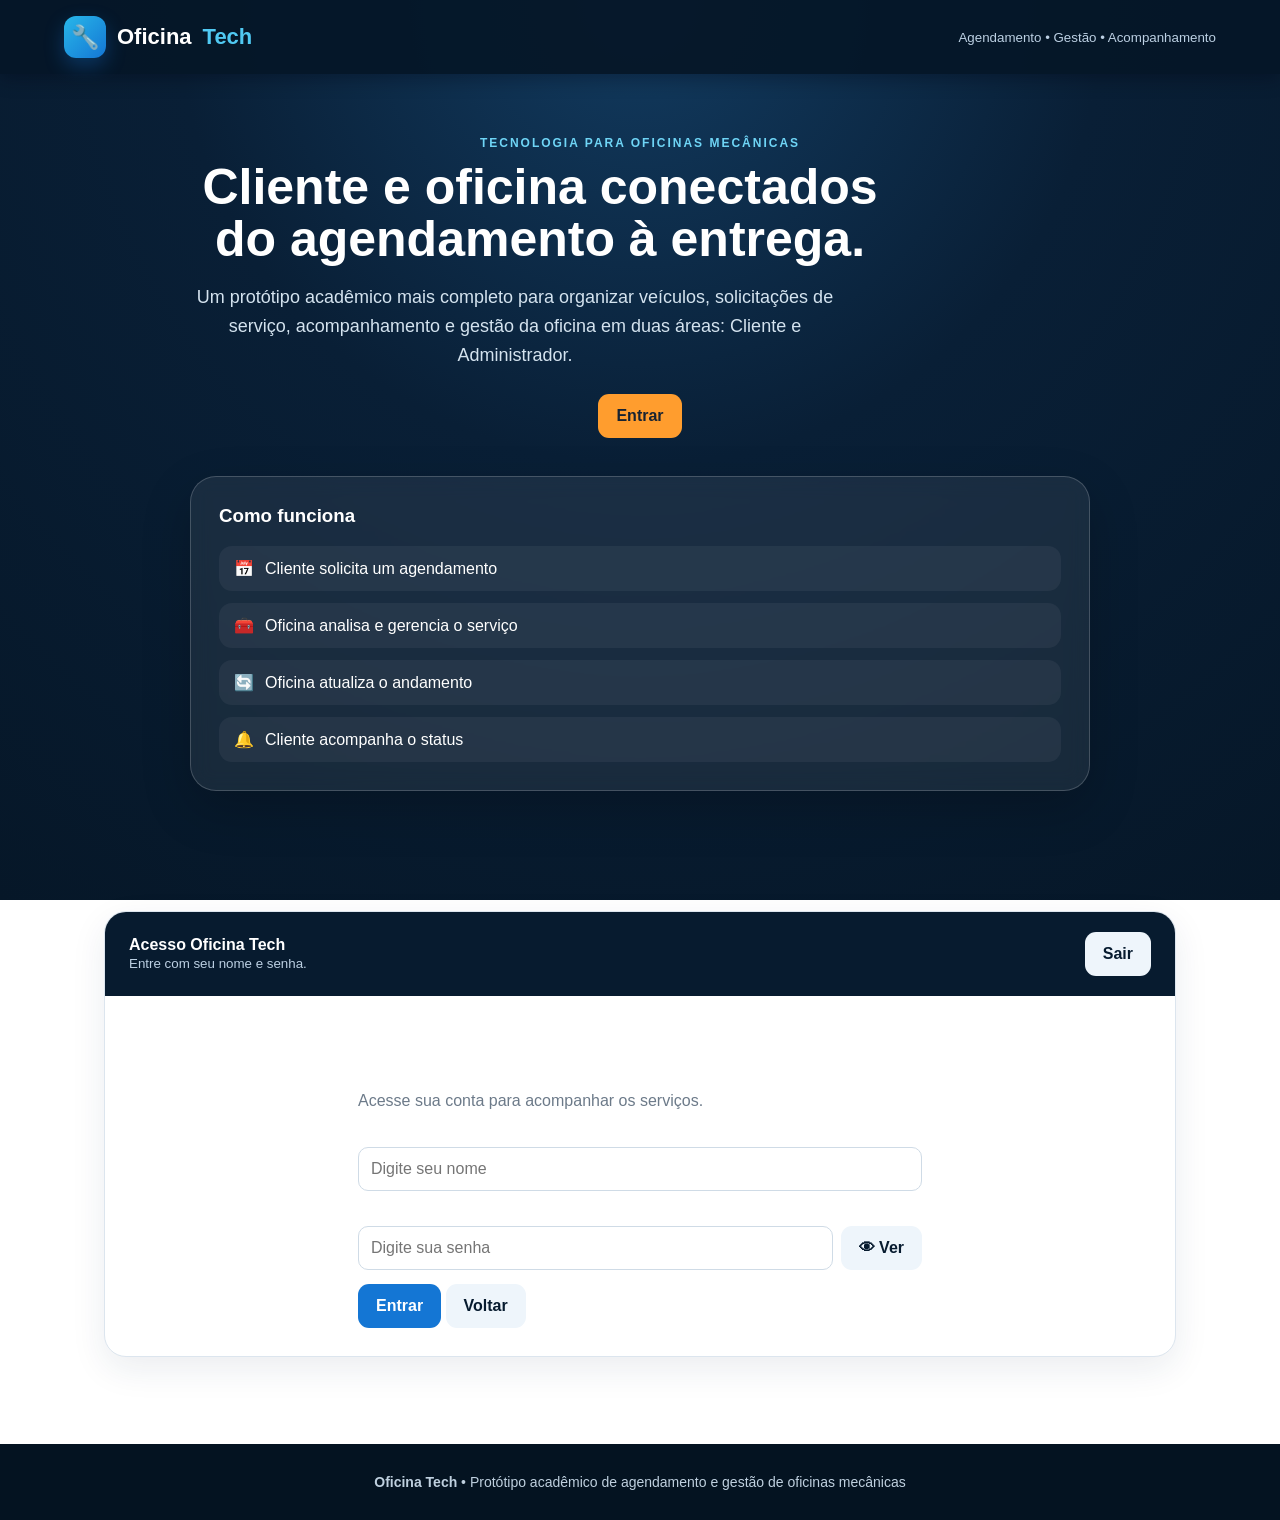
<file: index.html>
<!doctype html>
<html lang="pt-BR">
<head>
<meta charset="utf-8">
<meta name="viewport" content="width=device-width,initial-scale=1">
<title>Oficina Tech | Gestão e Agendamento</title>
<style>
:root{--navy:#071b2f;--navy2:#0c2947;--blue:#1476d4;--cyan:#28b7e9;--green:#28a36a;--orange:#ff9d2e;--red:#e55353;--bg:#f4f7fb;--card:#fff;--ink:#172332;--muted:#6c7a89;--line:#dce5ee}
*{box-sizing:border-box}html{scroll-behavior:smooth}body{margin:0;font-family:Inter,Arial,Helvetica,sans-serif;background:radial-gradient(circle at 50% 0%,#123b60 0,#091f36 42%,#061728 100%);background-attachment:fixed;color:var(--ink);min-height:100vh}
button,input,select,textarea{font:inherit}button{cursor:pointer}.hidden{display:none!important}
.topbar{background:#061728eF;color:#fff;padding:16px 5%;position:sticky;top:0;z-index:10;box-shadow:0 4px 18px #0015}
.nav{max-width:1200px;margin:auto;display:flex;align-items:center;justify-content:space-between;gap:20px}
.logo{display:flex;align-items:center;gap:11px;font-weight:900;font-size:22px}.logo-mark{width:42px;height:42px;border-radius:12px;background:linear-gradient(135deg,var(--cyan),var(--blue));display:grid;place-items:center;font-size:23px;box-shadow:0 8px 20px #1476d455}.logo span{color:#50c9f2}.nav small{color:#bcd0e3}
.hero{background:transparent;color:#fff;padding:62px 5% 36px;min-height:70vh}
.hero-in{max-width:1100px;margin:auto;display:block;text-align:center}.hero-in>div:first-child{max-width:900px;margin:auto}.hero-in .hero-card{max-width:900px;margin:38px auto 0;text-align:left}.eyebrow{color:#6fd5f6;font-weight:800;text-transform:uppercase;letter-spacing:2px;font-size:12px}
.hero h1{font-size:50px;line-height:1.03;margin:12px 0 16px;max-width:700px}.hero p{font-size:18px;line-height:1.6;color:#d4e3ef;max-width:650px}
.actions{display:flex;gap:12px;flex-wrap:wrap;margin-top:25px;justify-content:center}.entry-panel{max-width:460px;margin:18px auto 0;padding:20px;background:#ffffff16;border:1px solid #ffffff35;border-radius:18px;box-shadow:0 16px 40px #0003;text-align:left;backdrop-filter:blur(10px)}.entry-panel h3{margin:0 0 6px;color:#fff}.entry-panel p{font-size:14px;margin:0 0 14px;color:#d4e3ef}.entry-options{display:grid;grid-template-columns:1fr 1fr;gap:10px}.entry-options button{width:100%}.entry-panel .btn{min-height:46px}.auth-choice{display:flex;gap:10px;flex-wrap:wrap;margin:12px 0}.auth-choice .btn{flex:1}.btn{border:0;border-radius:11px;padding:13px 18px;font-weight:800}.primary{background:var(--orange);color:#172332}.blue{background:var(--blue);color:#fff}.ghost{background:#ffffff12;border:1px solid #ffffff30;color:#fff}.light{background:#eef5fb;color:var(--navy)}
.hero-card{background:#ffffff12;border:1px solid #ffffff30;border-radius:26px;padding:28px;backdrop-filter:blur(10px);box-shadow:0 18px 50px #0003}.hero-card h3{margin-top:0}.flow{display:grid;gap:12px}.flow div{background:#ffffff0d;border-radius:13px;padding:13px 15px;display:flex;gap:11px;align-items:center}
main{max-width:1200px;margin:auto;padding:42px 5%;color:#fff}.section-title{text-align:center;margin-bottom:28px}.section-title h2{font-size:32px;margin:0 0 8px}.section-title p{margin:0;color:#c4d4e2}
.profile-grid{display:grid;grid-template-columns:1fr 1fr;gap:22px}.profile-card{background:#fff;border:1px solid var(--line);border-radius:20px;padding:28px;box-shadow:0 12px 35px #17314c12}.profile-card .big{font-size:40px}.profile-card h3{font-size:24px;margin:12px 0 8px}.profile-card p{color:var(--muted);line-height:1.5}.feature-list{display:grid;gap:8px;margin:18px 0}.feature-list span{color:#405064}
.app{margin-top:42px;background:#fff;border-radius:22px;border:1px solid var(--line);overflow:hidden;box-shadow:0 12px 35px #17314c16}.app-head{background:var(--navy);color:#fff;padding:20px 24px;display:flex;justify-content:space-between;align-items:center;gap:12px}.app-head small{color:#bcd0e3}
.login{padding:28px;max-width:620px;margin:auto}.grid2{display:grid;grid-template-columns:1fr 1fr;gap:14px}.field{display:flex;flex-direction:column;gap:6px}.field label{font-size:13px;font-weight:800}.field input,.field select,.field textarea{padding:12px;border:1px solid #cfdbe6;border-radius:10px;background:#fff}.field textarea{min-height:95px;resize:vertical}.full{grid-column:1/-1}
.notice{padding:12px 14px;border-radius:10px;margin-top:14px;background:#e9f7ef;color:#20724a}.notice.error{background:#fdecec;color:#9c3434}
.dashboard{display:grid;grid-template-columns:230px 1fr;min-height:520px}.side{background:#0b2239;color:#d6e5f2;padding:20px}.side button{width:100%;text-align:left;border:0;background:transparent;color:#d6e5f2;padding:11px 12px;border-radius:9px;margin:3px 0}.side button.active,.side button:hover{background:#1476d4;color:#fff}.content{padding:25px;background:#f7f9fc}.view{display:none}.view.active{display:block}.cards{display:grid;grid-template-columns:repeat(3,1fr);gap:15px}.stat,.box{background:#fff;border:1px solid var(--line);border-radius:15px;padding:18px}.stat strong{display:block;font-size:28px;margin-top:7px}.muted{color:var(--muted)}.table-wrap{overflow:auto}.table{width:100%;border-collapse:collapse;background:#fff;border-radius:12px;overflow:hidden}.table th,.table td{text-align:left;padding:12px;border-bottom:1px solid #e6edf3;font-size:14px}.badge{display:inline-block;padding:6px 9px;border-radius:999px;font-size:12px;font-weight:800;background:#e9eef4;color:#526273}.b-orange{background:#fff0d8;color:#9a5a00}.b-green{background:#ddf5e8;color:#1f754b}.b-blue{background:#e2f1ff;color:#155f9e}
footer{margin-top:45px;background:#041321;color:#bfd0df;text-align:center;padding:30px 5%;font-size:14px}
@media(max-width:800px){.hero-in,.profile-grid,.dashboard{grid-template-columns:1fr}.hero{padding-top:42px}.entry-options{grid-template-columns:1fr}.hero h1{font-size:38px}.side{display:flex;overflow:auto;gap:5px}.side button{min-width:max-content}.cards,.grid2{grid-template-columns:1fr}.full{grid-column:auto}.nav small{display:none}}
</style>
</head>
<body>
<header class="topbar"><div class="nav"><div class="logo"><div class="logo-mark">🔧</div>Oficina <span>Tech</span></div><small>Agendamento • Gestão • Acompanhamento</small></div></header>

<section class="hero">
<div class="hero-in">
<div><div class="eyebrow">Tecnologia para oficinas mecânicas</div><h1>Cliente e oficina conectados do agendamento à entrega.</h1><p>Um protótipo acadêmico mais completo para organizar veículos, solicitações de serviço, acompanhamento e gestão da oficina em duas áreas: Cliente e Administrador.</p>
<div class="actions"><button class="btn primary" onclick="toggleEntryPanel()">Entrar</button></div>
<div id="entryPanel" class="entry-panel hidden">
  <h3>Acesse a Oficina Tech</h3>
  <p>Escolha como deseja continuar.</p>
  <div class="entry-options">
    <button class="btn blue" onclick="abrirLogin()">Já tenho cadastro</button>
    <button class="btn primary" onclick="abrirCadastro()">Criar cadastro</button>
  </div>
</div>
</div>
<div class="hero-card"><h3>Como funciona</h3><div class="flow"><div>📅 <span>Cliente solicita um agendamento</span></div><div>🧰 <span>Oficina analisa e gerencia o serviço</span></div><div>🔄 <span>Oficina atualiza o andamento</span></div><div>🔔 <span>Cliente acompanha o status</span></div></div></div>
</div></section>

<main>
<section class="app" id="sistema">
<div class="app-head"><div><strong id="appTitle">Acesso Oficina Tech</strong><br><small id="appSub">Escolha um perfil para entrar no protótipo.</small></div><button class="btn light" onclick="logout()">Sair</button></div>

<div id="loginBox" class="login hidden">
<h2 id="loginTitle">Entrar na Oficina Tech</h2><p class="muted">Acesse sua conta para acompanhar os serviços.</p>
<div class="grid2"><div class="field full"><label>Nome</label><input id="loginNome" placeholder="Digite seu nome"></div><div class="field full"><label>Senha</label><div style="display:flex;gap:8px"><input id="loginSenha" type="password" placeholder="Digite sua senha" style="flex:1"><button type="button" class="btn light" id="toggleSenha" onclick="alternarSenha()" aria-label="Mostrar ou ocultar senha">👁 Ver</button></div></div><div class="full"><button class="btn blue" onclick="entrar()">Entrar</button> <button class="btn light" onclick="voltarAcesso()">Voltar</button></div></div>
<div id="loginMsg"></div></div>
<div id="registerBox" class="login hidden">
<h2>Criar cadastro</h2><p class="muted">Cadastre-se para utilizar a área do cliente.</p>
<div class="grid2"><div class="field full"><label>Nome</label><input id="cadNome" placeholder="Seu nome completo"></div><div class="field full"><label>Senha</label><input id="cadSenha" type="password" placeholder="Crie uma senha"></div><div class="field full"><label>Confirmar senha</label><input id="cadSenhaConfirm" type="password" placeholder="Digite a senha novamente"></div><div class="full"><button class="btn primary" onclick="cadastrarConta()">Criar conta</button> <button class="btn light" onclick="voltarAcesso()">Voltar</button></div></div>
<div id="cadMsg"></div></div>

<div id="clientDash" class="dashboard hidden">
<aside class="side">
<button class="active" onclick="showClient('inicio',this)">🏠 Início</button><button onclick="showClient('veiculo',this)">🚘 Meu veículo</button><button onclick="showClient('agendar',this)">📅 Agendar</button><button onclick="showClient('status',this)">🔎 Meus serviços</button><button onclick="showClient('historico',this)">🧾 Histórico</button><button onclick="showClient('perfil',this)">👤 Perfil</button>
</aside>
<div class="content">
<div id="c-inicio" class="view active"><h2>Olá, <span id="clienteNome">Cliente</span> 👋</h2><p class="muted">Aqui você acompanha sua relação com a oficina.</p><div class="cards"><div class="stat">Veículo cadastrado<strong id="statVeiculo">0</strong></div><div class="stat">Agendamentos<strong id="statAgenda">0</strong></div><div class="stat">Status atual<strong style="font-size:18px" id="statStatus">Sem serviço</strong></div></div></div>
<div id="c-veiculo" class="view"><h2>Meu veículo</h2><div class="box grid2"><div class="field"><label>Marca</label><input id="marca" placeholder="Ex.: Chevrolet"></div><div class="field"><label>Modelo</label><input id="modelo" placeholder="Ex.: Onix"></div><div class="field"><label>Ano</label><input id="ano" type="number" placeholder="2022"></div><div class="field"><label>Placa</label><input id="placa" maxlength="8" placeholder="ABC1D23"></div><div class="full"><button class="btn blue" onclick="salvarVeiculo()">Salvar veículo</button></div></div><div id="veiculoMsg"></div></div>
<div id="c-agendar" class="view"><h2>Novo agendamento</h2><div class="box grid2"><div class="field"><label>Serviço</label><select id="servico"><option>Troca de óleo</option><option>Revisão</option><option>Freios</option><option>Suspensão</option><option>Diagnóstico</option><option>Outro</option></select></div><div class="field"><label>Data</label><input id="data" type="date"></div><div class="field"><label>Horário</label><select id="hora"><option>08:00</option><option>09:30</option><option>11:00</option><option>14:00</option><option>15:30</option><option>17:00</option></select></div><div class="field"><label>Veículo</label><input id="veiculoAg" placeholder="Ex.: Onix 2022"></div><div class="field full"><label>Descrição do problema</label><textarea id="problema" placeholder="Descreva o que está acontecendo..."></textarea></div><div class="field full"><label>Foto do veículo/problema</label><input type="file" accept="image/*"></div><div class="full"><button class="btn primary" onclick="agendar()">Enviar solicitação</button></div></div><div id="agendaMsg"></div></div>
<div id="c-status" class="view"><h2>Meus serviços</h2><div class="box" id="clienteServico">Nenhum serviço solicitado ainda.</div></div>
<div id="c-historico" class="view"><h2>Histórico</h2><div class="box" id="historicoCliente">Nenhum serviço concluído.</div></div>
<div id="c-perfil" class="view"><h2>Meu perfil</h2><div class="box"><strong id="perfilNome">Cliente</strong><p class="muted">Perfil de demonstração da Oficina Tech.</p></div></div>
</div></div>

<div id="adminDash" class="dashboard hidden">
<aside class="side">
<button class="active" onclick="showAdmin('dashboard',this)">📊 Dashboard</button><button onclick="showAdmin('agendamentos',this)">📅 Agendamentos</button><button onclick="showAdmin('clientes',this)">👥 Clientes</button><button onclick="showAdmin('veiculos',this)">🚗 Veículos</button><button onclick="showAdmin('status',this)">🔄 Atualizar status</button>
</aside>
<div class="content">
<div id="a-dashboard" class="view active"><h2>Painel da Oficina</h2><p class="muted">Resumo operacional do protótipo.</p><div class="cards"><div class="stat">Solicitações<strong id="admSolicitacoes">0</strong></div><div class="stat">Clientes<strong id="admClientes">0</strong></div><div class="stat">Em andamento<strong id="admAndamento">0</strong></div></div></div>
<div id="a-agendamentos" class="view"><h2>Agendamentos</h2><div class="table-wrap"><table class="table"><thead><tr><th>Cliente</th><th>Serviço</th><th>Data</th><th>Horário</th><th>Status</th></tr></thead><tbody id="agendaTabela"><tr><td colspan="5">Nenhuma solicitação.</td></tr></tbody></table></div></div>
<div id="a-clientes" class="view"><h2>Clientes</h2><div class="box" id="clientesAdm">Nenhum cliente registrado neste navegador.</div></div>
<div id="a-veiculos" class="view"><h2>Veículos</h2><div class="box" id="veiculosAdm">Nenhum veículo cadastrado.</div></div>
<div id="a-status" class="view"><h2>Atualizar status</h2><div class="box grid2"><div class="field full"><label>Novo status do último serviço</label><select id="novoStatus"><option>Solicitado</option><option>Confirmado</option><option>Em andamento</option><option>Aguardando retirada</option><option>Concluído</option></select></div><div class="full"><button class="btn blue" onclick="atualizarStatus()">Salvar status</button></div></div><div id="statusMsg"></div></div>
</div></div>
</section>
</main>

<footer><strong>Oficina Tech</strong> • Protótipo acadêmico de agendamento e gestão de oficinas mecânicas</footer>

<script>
let perfil='cliente';
function toggleEntryPanel(){
  const painel=document.getElementById('entryPanel');
  painel.classList.toggle('hidden');
}
function abrirLogin(){
  document.getElementById('entryPanel').classList.add('hidden');
  document.getElementById('registerBox').classList.add('hidden');
  document.getElementById('loginBox').classList.remove('hidden');
  appTitle.textContent='Acesso Oficina Tech';
  appSub.textContent='Entre com seu nome e senha.';
  loginMsg.innerHTML='';
  document.getElementById('sistema').scrollIntoView({behavior:'smooth'});
}
function abrirCadastro(){
  document.getElementById('entryPanel').classList.add('hidden');
  document.getElementById('loginBox').classList.add('hidden');
  document.getElementById('registerBox').classList.remove('hidden');
  appTitle.textContent='Cadastro Oficina Tech';
  appSub.textContent='Crie sua conta de cliente.';
  cadMsg.innerHTML='';
  document.getElementById('sistema').scrollIntoView({behavior:'smooth'});
}
function voltarAcesso(){
  loginBox.classList.add('hidden');
  registerBox.classList.add('hidden');
  document.getElementById('entryPanel').classList.remove('hidden');
  appTitle.textContent='Acesso Oficina Tech';
  appSub.textContent='Escolha como deseja continuar.';
}
function cadastrarConta(){
  const nome=cadNome.value.trim(), senha=cadSenha.value, confirmar=cadSenhaConfirm.value;
  if(!nome||!senha||!confirmar){cadMsg.innerHTML='<div class="notice error">Preencha todos os campos.</div>';return}
  if(senha.length<6){cadMsg.innerHTML='<div class="notice error">A senha precisa ter pelo menos 6 caracteres.</div>';return}
  if(senha!==confirmar){cadMsg.innerHTML='<div class="notice error">As senhas não conferem.</div>';return}
  const contas=JSON.parse(localStorage.getItem('otContas')||'{}');
  const chave=nome.toLowerCase();
  if(contas[chave]){cadMsg.innerHTML='<div class="notice error">Já existe uma conta com esse nome.</div>';return}
  contas[chave]={nome,senha};
  localStorage.setItem('otContas',JSON.stringify(contas));
  cadMsg.innerHTML='<div class="notice">Cadastro criado neste navegador. Agora você já pode entrar.</div>';
  cadNome.value='';cadSenha.value='';cadSenhaConfirm.value='';
  setTimeout(()=>{abrirLogin();loginNome.value=nome;},900);
}
function goLogin(p){
  perfil=p;
  abrirLogin();
}
function entrar(){
  const nome=loginNome.value.trim(), senha=loginSenha.value;
  if(!nome||!senha){loginMsg.innerHTML='<div class="notice error">Preencha nome e senha.</div>';return}
  if(senha==='OficinaTech2026@br'){
    perfil='admin';
  }else{
    const contas=JSON.parse(localStorage.getItem('otContas')||'{}');
    const conta=contas[nome.toLowerCase()];
    if(!conta||conta.senha!==senha){loginMsg.innerHTML='<div class="notice error">Nome ou senha incorretos. Se ainda não possui conta, faça seu cadastro.</div>';return}
    perfil='cliente';
  }
  localStorage.setItem('otUsuario',nome);
  loginMsg.innerHTML='';
  loginBox.classList.add('hidden');
  registerBox.classList.add('hidden');
  if(perfil==='cliente'){
    clientDash.classList.remove('hidden');adminDash.classList.add('hidden');
    clienteNome.textContent=nome;perfilNome.textContent=nome;
    appTitle.textContent='Área do Cliente — Oficina Tech';
    appSub.textContent='Agendamento e acompanhamento do seu veículo.';
  }else{
    adminDash.classList.remove('hidden');clientDash.classList.add('hidden');
    appTitle.textContent='Painel Administrativo — Oficina Tech';
    appSub.textContent='Gestão de atendimentos e serviços.';
  }
  refresh();
}
function alternarSenha(){const campo=document.getElementById('loginSenha');const botao=document.getElementById('toggleSenha');if(campo.type==='password'){campo.type='text';botao.textContent='🙈 Ocultar'}else{campo.type='password';botao.textContent='👁 Ver'}}
function logout(){loginBox.classList.add('hidden');registerBox.classList.add('hidden');clientDash.classList.add('hidden');adminDash.classList.add('hidden');loginSenha.value='';loginMsg.innerHTML='';document.getElementById('entryPanel').classList.remove('hidden');appTitle.textContent='Acesso Oficina Tech';appSub.textContent='Escolha como deseja continuar.'}
function showClient(id,b){document.querySelectorAll('#clientDash .view').forEach(x=>x.classList.remove('active'));document.querySelectorAll('#clientDash .side button').forEach(x=>x.classList.remove('active'));document.getElementById('c-'+id).classList.add('active');b.classList.add('active')}
function showAdmin(id,b){document.querySelectorAll('#adminDash .view').forEach(x=>x.classList.remove('active'));document.querySelectorAll('#adminDash .side button').forEach(x=>x.classList.remove('active'));document.getElementById('a-'+id).classList.add('active');b.classList.add('active');refresh()}
function salvarVeiculo(){const v={marca:marca.value.trim(),modelo:modelo.value.trim(),ano:ano.value,placa:placa.value.trim().toUpperCase()};if(!v.marca||!v.modelo){veiculoMsg.innerHTML='<div class="notice error">Preencha marca e modelo.</div>';return}localStorage.setItem('otVeiculo',JSON.stringify(v));veiculoAg.value=(v.marca+' '+v.modelo+' '+v.ano).trim();veiculoMsg.innerHTML='<div class="notice">✓ Veículo salvo neste navegador.</div>';refresh()}
function agendar(){if(!data.value){agendaMsg.innerHTML='<div class="notice error">Escolha uma data.</div>';return}const a={cliente:localStorage.getItem('otUsuario')||'Cliente',servico:servico.value,data:data.value,hora:hora.value,veiculo:veiculoAg.value,problema:problema.value,status:'Solicitado'};localStorage.setItem('otAgendamento',JSON.stringify(a));agendaMsg.innerHTML='<div class="notice">✓ Solicitação enviada para a oficina.</div>';refresh()}
function atualizarStatus(){const a=JSON.parse(localStorage.getItem('otAgendamento')||'null');if(!a){statusMsg.innerHTML='<div class="notice error">Não existe serviço para atualizar.</div>';return}a.status=novoStatus.value;localStorage.setItem('otAgendamento',JSON.stringify(a));statusMsg.innerHTML='<div class="notice">✓ Status atualizado para '+a.status+'.</div>';refresh()}
function fmt(d){return d?d.split('-').reverse().join('/'):'—'}
function refresh(){const v=JSON.parse(localStorage.getItem('otVeiculo')||'null');const a=JSON.parse(localStorage.getItem('otAgendamento')||'null');const u=localStorage.getItem('otUsuario')||'Cliente';
if(v){marca.value=v.marca||'';modelo.value=v.modelo||'';ano.value=v.ano||'';placa.value=v.placa||'';veiculoAg.value=(v.marca+' '+v.modelo+' '+(v.ano||'')).trim();statVeiculo.textContent='1';veiculosAdm.innerHTML='<strong>'+v.marca+' '+v.modelo+'</strong><p class="muted">'+(v.ano||'Ano não informado')+' • '+(v.placa||'Placa não informada')+'</p>'}else statVeiculo.textContent='0';
clientesAdm.innerHTML='<strong>'+u+'</strong><p class="muted">Cliente registrado no protótipo local.</p>';admClientes.textContent=localStorage.getItem('otUsuario')?'1':'0';
if(a){statAgenda.textContent='1';statStatus.textContent=a.status;admSolicitacoes.textContent='1';admAndamento.textContent=a.status==='Em andamento'?'1':'0';clienteServico.innerHTML='<strong>'+a.servico+'</strong><p>'+a.veiculo+' • '+fmt(a.data)+' às '+a.hora+'</p><span class="badge '+(a.status==='Concluído'?'b-green':a.status==='Em andamento'?'b-orange':'b-blue')+'">'+a.status+'</span><p class="muted">'+(a.problema||'Sem descrição adicional.')+'</p>';agendaTabela.innerHTML='<tr><td>'+a.cliente+'</td><td>'+a.servico+'</td><td>'+fmt(a.data)+'</td><td>'+a.hora+'</td><td><span class="badge">'+a.status+'</span></td></tr>';historicoCliente.innerHTML=a.status==='Concluído'?'<strong>'+a.servico+'</strong><p class="muted">Concluído • '+fmt(a.data)+'</p>':'Nenhum serviço concluído.'}else{statAgenda.textContent='0';statStatus.textContent='Sem serviço';admSolicitacoes.textContent='0';admAndamento.textContent='0'}}
window.addEventListener('load',()=>{goLogin('cliente');refresh()});
</script>
</body>
</html>
</file>
